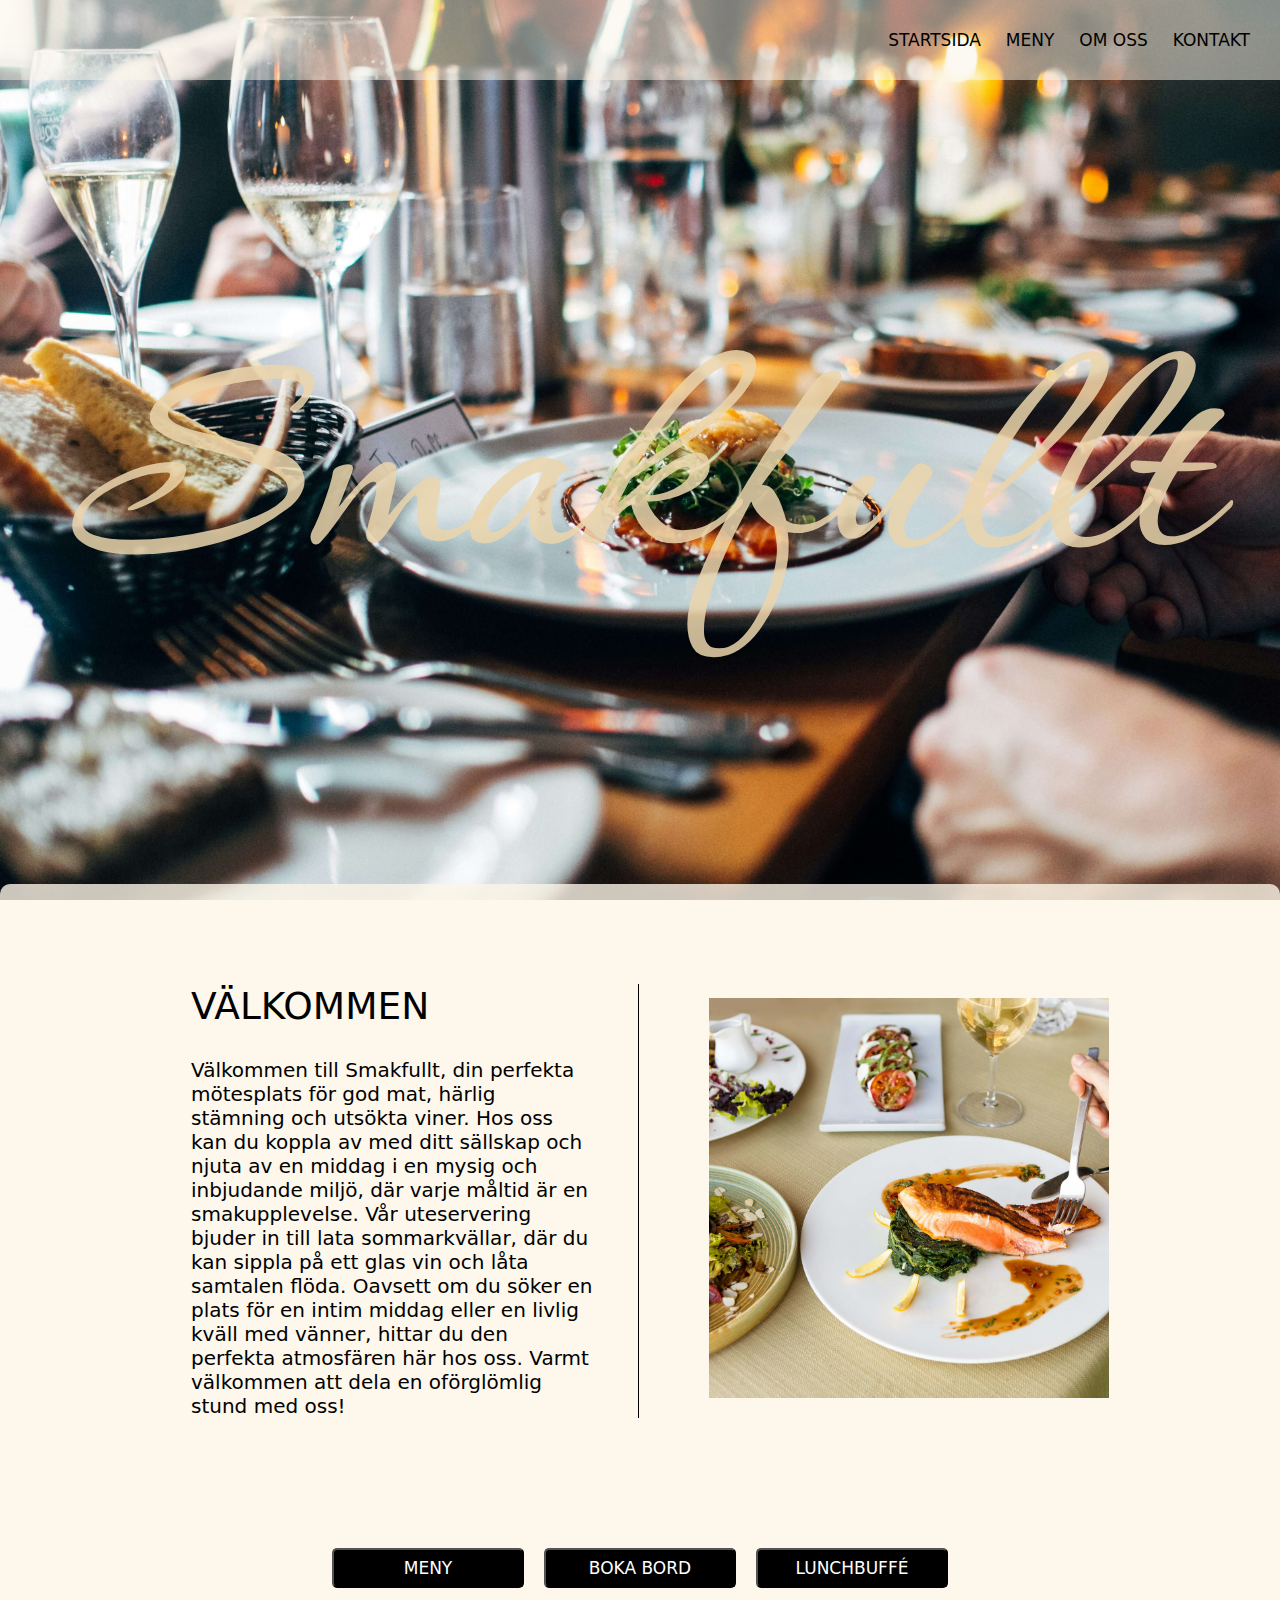
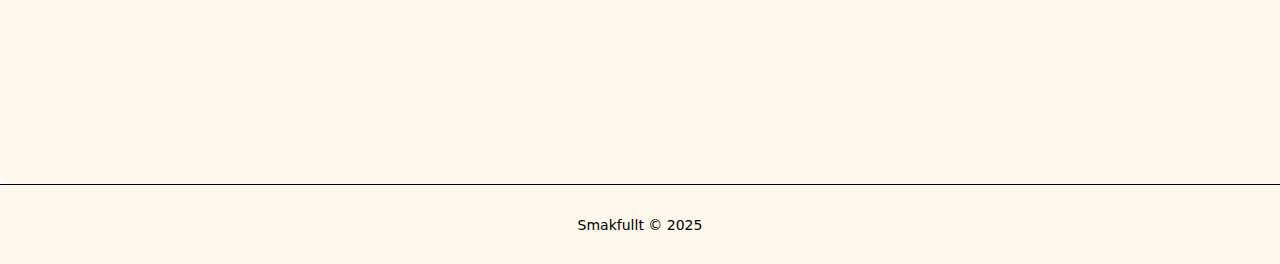
<file: index.html>
<!DOCTYPE html>
<html lang="en">
<head>
    <meta charset="UTF-8">
    <meta name="viewport" content="width=device-width, initial-scale=1.0">
    <title>Restaurang Smakfullt</title>
    <link rel="stylesheet" href="css/style.css">
    <link rel="preconnect" href="https://fonts.googleapis.com">
    <link rel="preconnect" href="https://fonts.gstatic.com" crossorigin>
    <link href="https://fonts.googleapis.com/css2?family=Corinthia:wght@400;700&family=Pattaya&family=Raleway:ital,wght@0,100..900;1,100..900&display=swap" rel="stylesheet">
</head>
<body>
    <header>
        <nav class="menu">
            <ul>
                <li><a href="index.html">Startsida</a></li>
                <li><a href="meny.html">Meny</a></li>
                <li><a href="omoss.html">Om oss</a></li>
                <li><a href="kontakt.html">Kontakt</a></li>
            </ul>
        </nav>
            <h1 class="header-text">Smakfullt</h1>

    </header>

    <main class="main">
        
        <div class="welcome">
            <div class="welcome-text">
            <h2> Välkommen</h2>
            <p>Välkommen till Smakfullt, din perfekta mötesplats för god mat, härlig stämning och utsökta viner. 
                Hos oss kan du koppla av med ditt sällskap och njuta av en middag i en mysig och inbjudande miljö, där varje måltid är en smakupplevelse. 
                Vår uteservering bjuder in till lata sommarkvällar, där du kan sippla på ett glas vin och låta samtalen flöda. 
                Oavsett om du söker en plats för en intim middag eller en livlig kväll med vänner, hittar du den perfekta atmosfären här hos oss. 
                Varmt välkommen att dela en oförglömlig stund med oss!</p>

            
        </div>
            <div class="welcome-img">
                <img src="images/farhad-ibrahimzade-isHUj3N0194-unsplash.jpg" alt="image of a table with food.">
            </div>
            
        </div>
        <div class="buttons">
            <button class="menu-btn" onclick="window.location.href='meny.html'">Meny</button>
            <button class="book-btn">Boka bord
            </button>
            <button class="lunch-btn">Lunchbuffé
            </button>
        </div>
        <div class="lunch-info">
            <h3>Lunchbuffé</h3>
            <p>Lunchbuffén serveras måndag-fredag mellan 11.30-13.30. Tillsammans med lunchen kan du välja bland våra ekologiska, hemgjorda lemonader eller varför inte ett glas av våra exklusiva viner?
                149kr/person exklusive dryck, student eller pensionär? 119kr.
                Dagens specialerbjudande: kaffe och efterrätt för bara 20kr extra. 
            </p>
        </div>
        
        
    </main>
    <footer>
        <p>Smakfullt &copy; 2025</p>
    </footer>
    <script src="js/script.js"></script>
</body>
</html>
</file>
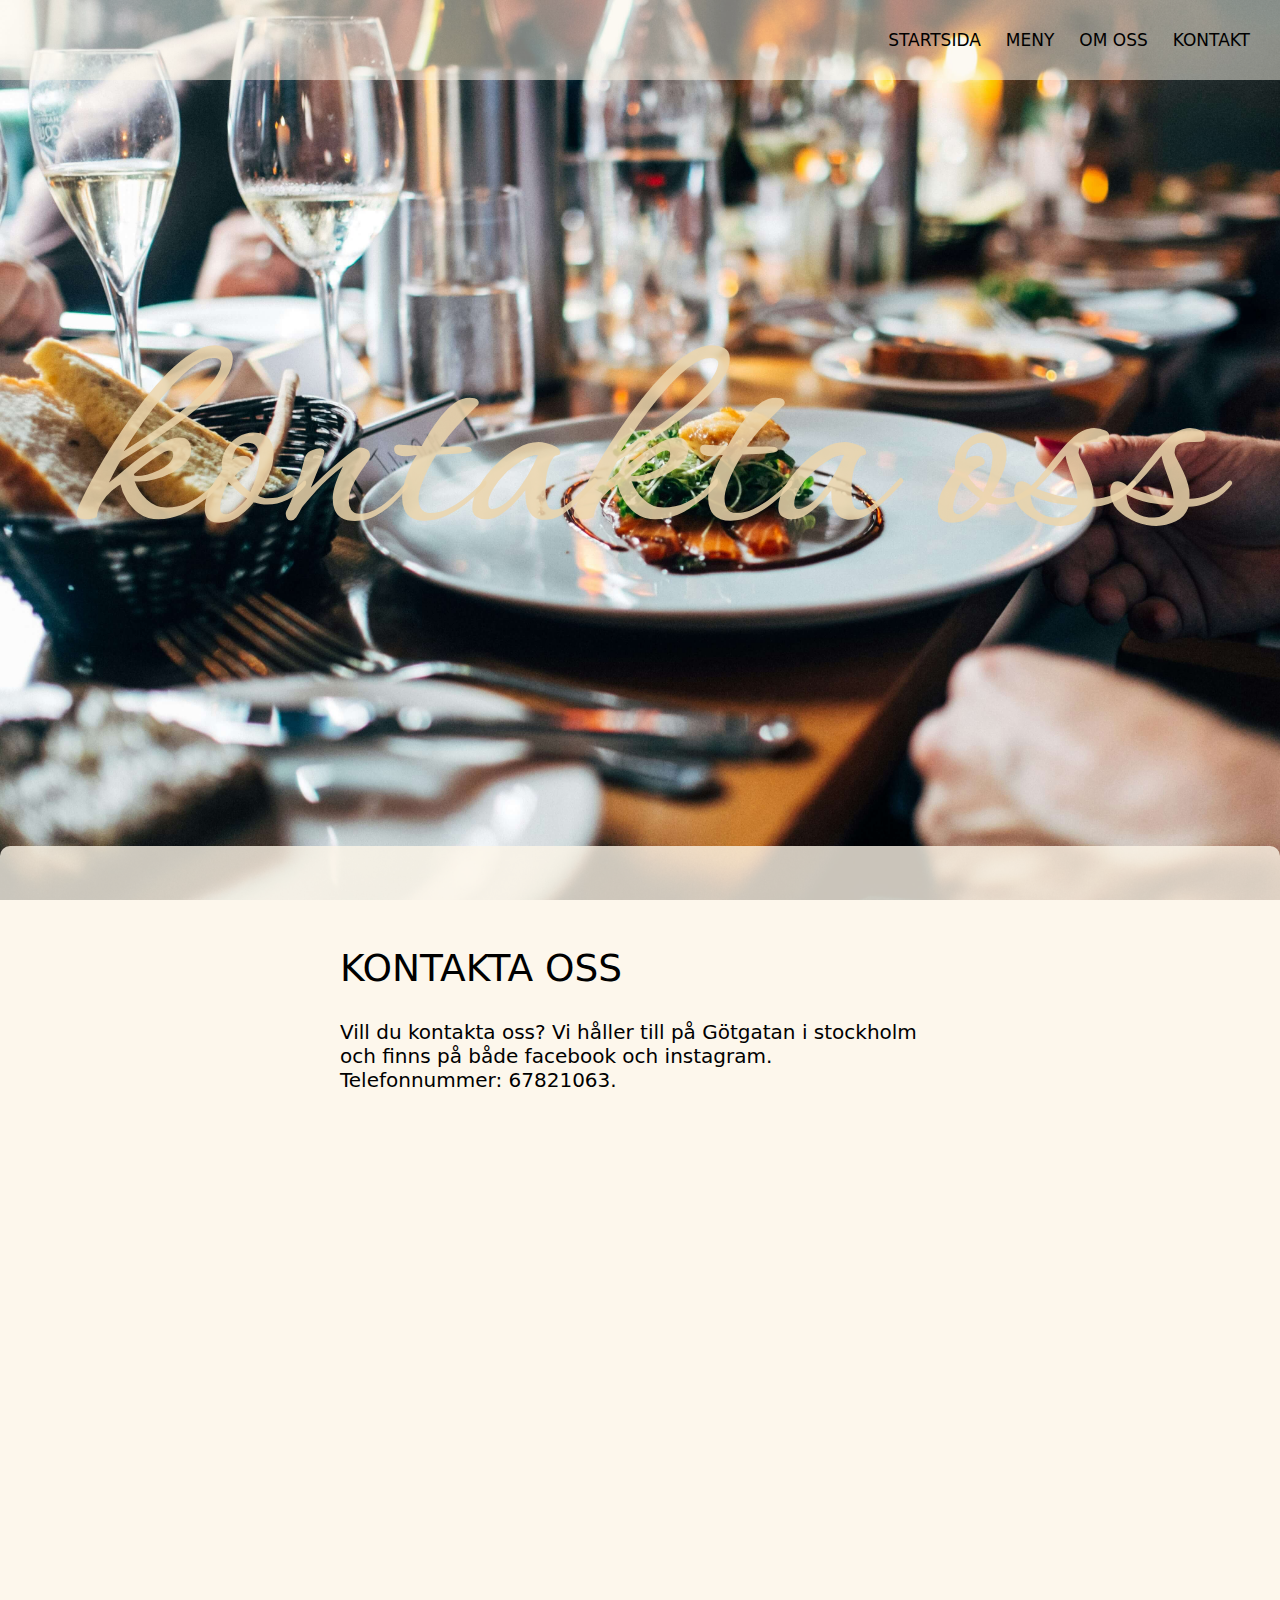
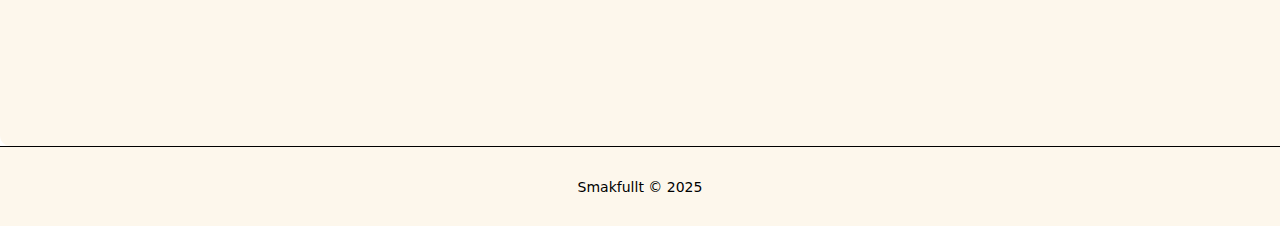
<file: kontakt.html>
<!DOCTYPE html>
<html lang="en">
<head>
    <meta charset="UTF-8">
    <meta name="viewport" content="width=device-width, initial-scale=1.0">
    <title>Restaurang Smakfullt</title>
    <link rel="stylesheet" href="css/kontakt.css">
    <link rel="preconnect" href="https://fonts.googleapis.com">
    <link rel="preconnect" href="https://fonts.gstatic.com" crossorigin>
    <link href="https://fonts.googleapis.com/css2?family=Corinthia:wght@400;700&family=Pattaya&family=Raleway:ital,wght@0,100..900;1,100..900&display=swap" rel="stylesheet">
</head>
<body>
    <header>
        <nav class="menu">
            <ul>
                <li><a href="index.html">Startsida</a></li>
                <li><a href="meny.html">Meny</a></li>
                <li><a href="omoss.html">Om oss</a></li>
                <li><a href="kontakt.html">Kontakt</a></li>
            </ul>
        </nav>
            <h1 class="header-text">kontakta oss</h1>

    </header>

    <main class="main">
        
        <div class="contact">
            <h2> Kontakta oss</h2>
            <p>Vill du kontakta oss? Vi håller till på Götgatan i stockholm och finns på både facebook och instagram. Telefonnummer: 67821063.
            </p>
        </div>
        <div class="map">
            <iframe src="https://www.google.com/maps/embed?pb=!1m18!1m12!1m3!1d2036.0771321733687!2d18.07038617747622!3d59.3149689746074!2m3!1f0!2f0!3f0!3m2!1i1024!2i768!4f13.1!3m3!1m2!1s0x465f77f0d4199067%3A0x6c51b752035f9baf!2sG%C3%B6tgatan%2C%20Stockholm!5e0!3m2!1ssv!2sse!4v1742291962555!5m2!1ssv!2sse" width="600" height="450" style="border:0;" allowfullscreen="" loading="lazy" referrerpolicy="no-referrer-when-downgrade"></iframe>
        </div>
    </main>
    <footer>
        <p>Smakfullt &copy; 2025</p>
    </footer>
</body>
</html>
</file>
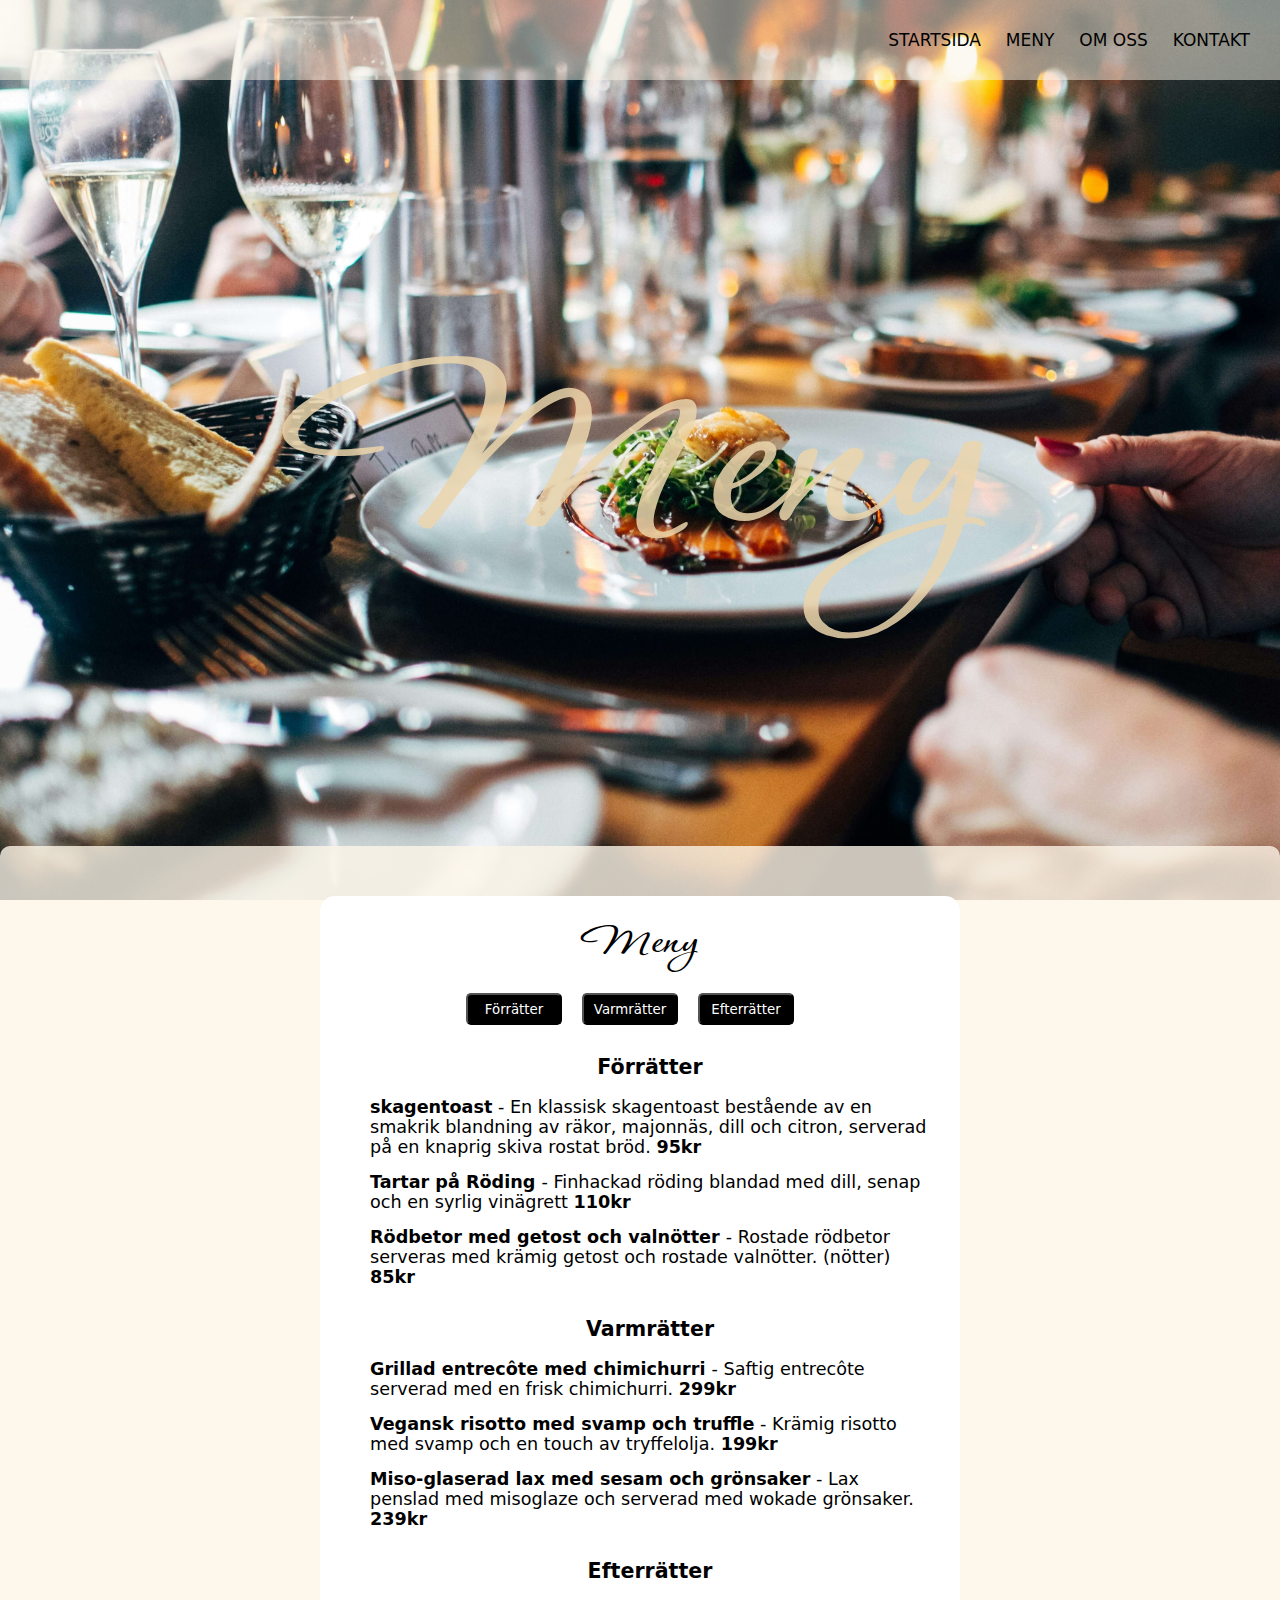
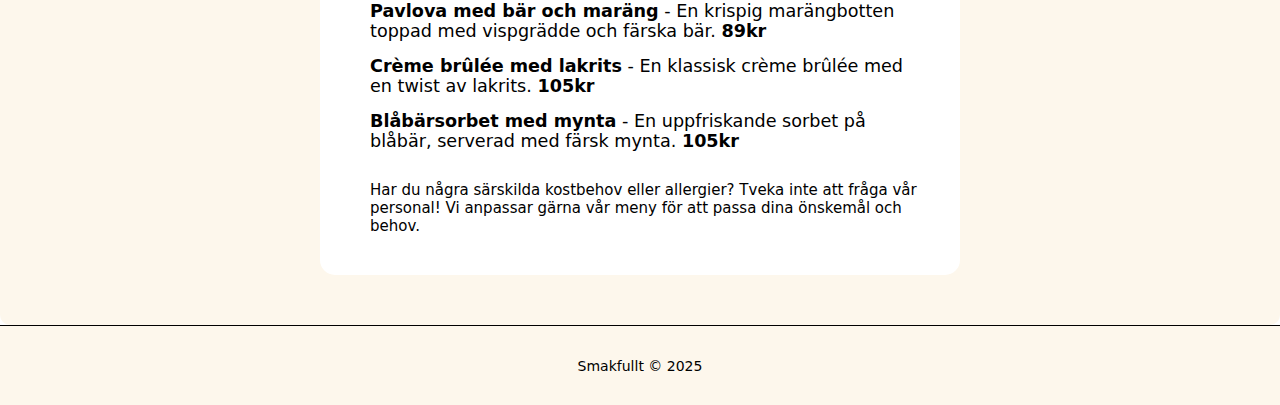
<file: meny.html>
<!DOCTYPE html>
<html lang="en">
<head>
    <meta charset="UTF-8">
    <meta name="viewport" content="width=device-width, initial-scale=1.0">
    <title>Restaurang Smakfullt</title>
    <link rel="stylesheet" href="css/meny.css">
    <link rel="preconnect" href="https://fonts.googleapis.com">
    <link rel="preconnect" href="https://fonts.gstatic.com" crossorigin>
    <link href="https://fonts.googleapis.com/css2?family=Corinthia:wght@400;700&family=Pattaya&family=Raleway:ital,wght@0,100..900;1,100..900&display=swap" rel="stylesheet">
</head>
<body>
    <header>
        <nav class="menu">
            <ul>
                <li><a href="index.html">Startsida</a></li>
                <li><a href="meny.html">Meny</a></li>
                <li><a href="omoss.html">Om oss</a></li>
                <li><a href="kontakt.html">Kontakt</a></li>
            </ul>
        </nav>
            <h1 class="header-text">Meny</h1>

    </header>

    <main class="main">

        <div class="food-menu">
            <h2>Meny</h2>
            <div class="buttons">
                <button class="appetizer-btn">Förrätter</button>
                <button class="main-btn">Varmrätter</button>
                <button class="dessert-btn">Efterrätter</button>
            </div>                
            <div class="appetizer">
                    <h3>Förrätter</h3>
                    <div id="appetizer-list"></div>
                </div>
                <div class="main-course">
                    <h3>Varmrätter</h3>
                    <div id="main-list"></div>
                    
                </div>
                <div class="dessert">
                    <h3>Efterrätter</h3>
                    <div id="dessert-list"></div>
                    
                </div>
                <div class="specials">
                    <p>Har du några särskilda kostbehov eller allergier? Tveka inte att fråga vår personal! Vi anpassar gärna vår meny för att passa dina önskemål och behov.</p>
                </div>
        </div>
        
    </main>
    <footer>
        <p>Smakfullt &copy; 2025</p>
    </footer>
    <script src="js/menu_script.js"></script>
</body>
</html>
</file>
<file: css/style.css>
.main,.menu,.welcome{width:100%}.menu ul,.welcome{font-family:system-ui,-apple-system,BlinkMacSystemFont,'Segoe UI',Roboto,Oxygen,Ubuntu,Cantarell,'Open Sans','Helvetica Neue',sans-serif;font-weight:200;display:flex}.main,.menu,.menu ul,.welcome{display:flex}.menu ul,.welcome h2{text-transform:uppercase}.lunch-info,.menu ul,.welcome-img{align-self:center}.menu,footer{position:absolute;height:80px}*{box-sizing:border-box;margin:0;padding:0}body{height:100vh;background-image:url(/images/jay-wennington-N_Y88TWmGwA-unsplash.jpg);background-size:cover;background-attachment:fixed}.menu{color:#000;justify-content:flex-end;z-index:1;background-color:rgba(252,245,231,.5)}.main,footer{background-color:rgba(252,245,231,.8)}.menu ul{list-style:none;gap:25px;font-size:17px;margin-right:30px}.menu ul a,.menu-btn a{text-decoration:none;color:inherit}.menu ul a:hover{color:#fff}.main{justify-self:center;flex-direction:column;border-radius:10px 10px 0;margin-top:200px;flex-grow:1;height:100%}.header-text{padding-top:300px;text-align:center;font-family:corinthia;color:rgba(235,213,171,.85);font-size:25vw}.welcome{flex-direction:row;justify-content:center;align-items:center;margin-top:100px;margin-left:60px;color:#000;font-size:25px}.book-btn,.lunch-btn,.lunch-info,.menu-btn{font-size:17px;font-family:system-ui,-apple-system,BlinkMacSystemFont,'Segoe UI',Roboto,Oxygen,Ubuntu,Cantarell,'Open Sans','Helvetica Neue',sans-serif}.welcome-text{display:flex;flex-direction:column;width:35%;border-right:1px solid #000}.welcome p{margin-top:30px;font-size:20px;width:90%}.welcome h2{font-weight:300}.welcome-img{justify-self:right;width:500px;margin-left:70px}.buttons,footer{display:flex;width:100%}.welcome-img img{width:80%}.buttons{justify-content:center;align-items:center;margin-top:100px;gap:20px}.book-btn,.lunch-btn,.menu-btn{width:15%;height:2.5rem;margin-top:30px;text-transform:uppercase;color:#fff;background-color:#000;border-radius:5px}.lunch-info{display:none;height:auto;width:40%;justify-self:center;margin-top:20px}footer{justify-content:center;font-family:system-ui,-apple-system,BlinkMacSystemFont,'Segoe UI',Roboto,Oxygen,Ubuntu,Cantarell,'Open Sans','Helvetica Neue',sans-serif;font-size:14px;align-items:center;border-top:1px solid #000;text-align:center}@media (max-width:768px){.main{height:auto}.header-text{font-size:9rem}.welcome{display:flex;flex-direction:column;justify-content:center;text-align:center;margin:0}.welcome-img,.welcome-text{margin-top:40px;margin-left:0}.welcome-text{align-self:center;border-bottom:1px solid #000;border-right:none;width:70%}.welcome-text p{margin-bottom:30px;text-align:center;width:100%}.welcome-img{max-width:60%}.buttons{margin-top:30px;flex-direction:column}.book-btn,.lunch-btn,.menu-btn{width:180px}}
</file>
<file: css/kontakt.css>
.main,.menu,.menu ul{display:flex}.contact,.menu ul{align-self:center;font-weight:200}.contact h2,.menu ul{text-transform:uppercase}*{box-sizing:border-box;margin:0;padding:0}body{height:100vh;background-image:url(/images/jay-wennington-N_Y88TWmGwA-unsplash.jpg);background-size:cover;background-attachment:fixed}.menu{color:#000;justify-content:flex-end;width:100%;position:absolute;z-index:1;background-color:rgba(252,245,231,.5);height:80px}.main,footer{background-color:rgba(252,245,231,.8);width:100%}.menu ul{list-style:none;gap:25px;font-size:17px;font-family:system-ui,-apple-system,BlinkMacSystemFont,'Segoe UI',Roboto,Oxygen,Ubuntu,Cantarell,'Open Sans','Helvetica Neue',sans-serif;margin-right:30px}.menu ul a{text-decoration:none;color:inherit}.menu ul a:hover{color:#fff}.main{justify-self:center;flex-direction:column;border-radius:10px 10px 0;margin-top:200px;flex-grow:1;height:100%}.header-text{padding-top:300px;text-align:center;font-family:corinthia;z-index:1;color:rgba(235,213,171,.85);font-size:18rem}.contact,footer{font-family:system-ui,-apple-system,BlinkMacSystemFont,'Segoe UI',Roboto,Oxygen,Ubuntu,Cantarell,'Open Sans','Helvetica Neue',sans-serif}.contact{margin-top:100px;display:block;z-index:1;color:#000;width:600px;font-size:25px;margin-bottom:80px}.map,footer{display:flex}.contact p{margin-top:30px;font-size:20px}.contact h2{font-weight:300}.map{justify-content:center}footer{position:relative;height:80px;justify-content:center;font-size:14px;align-items:center;border-top:1px solid #000;text-align:center}@media (max-width:768px){.main{display:flex;flex-direction:column}.header-text{font-size:9rem}.contact{width:90%}}
</file>
<file: css/meny.css>
*{box-sizing:border-box;margin:0;padding:0}body{height:100vh;background-image:url(/images/jay-wennington-N_Y88TWmGwA-unsplash.jpg);background-size:cover;background-attachment:fixed}.menu{display:flex;color:#000;justify-content:flex-end;width:100%;position:absolute;z-index:1;background-color:rgba(252,245,231,.5);height:80px}.buttons,.main{justify-content:center}.main,footer{display:flex;background-color:rgba(252,245,231,.8);width:100%}.menu ul{display:flex;list-style:none;gap:25px;font-size:17px;font-family:system-ui,-apple-system,BlinkMacSystemFont,'Segoe UI',Roboto,Oxygen,Ubuntu,Cantarell,'Open Sans','Helvetica Neue',sans-serif;text-transform:uppercase;font-weight:200;align-self:center;margin-right:30px}.food-menu h2,.header-text{font-family:corinthia;text-align:center}.menu ul a{text-decoration:none;color:inherit}.menu ul a:hover{color:#fff}.main{border-radius:10px;margin-top:200px}.header-text{padding-top:300px;z-index:1;color:rgba(235,213,171,.85);font-size:18rem}.appetizer-btn,.dessert-btn,.food-menu,.main-btn,footer{font-family:system-ui,-apple-system,BlinkMacSystemFont,'Segoe UI',Roboto,Oxygen,Ubuntu,Cantarell,'Open Sans','Helvetica Neue',sans-serif}.food-menu{margin-top:50px;border-radius:15px;color:#000;background-color:#fff;width:50%;height:100%;font-size:1.1rem;list-style:none;margin-bottom:50px}.food-menu h2{margin-top:20px;font-size:3rem}.food-menu h3{margin-top:30px;text-align:center;margin-bottom:18px}#appetizer-list li,#dessert-list li,#main-list li{margin-bottom:15px}.appetizer,.dessert,.main-course{margin:0 30px 20px 50px}.buttons{display:flex;color:#fff;margin-top:20px}.appetizer-btn,.dessert-btn,.main-btn{background-color:#000;color:#fff;margin-right:20px;width:15%;height:2rem;border-radius:5px}.specials{margin:30px 30px 40px 50px;font-size:15px}footer{position:relative;height:80px;justify-content:center;font-size:14px;align-items:center;border-top:1px solid #000;text-align:center}@media (max-width:768px){.header-text{font-size:9rem}.food-menu{width:80%;height:auto}.buttons{justify-self:center;width:150%}}
</file>
